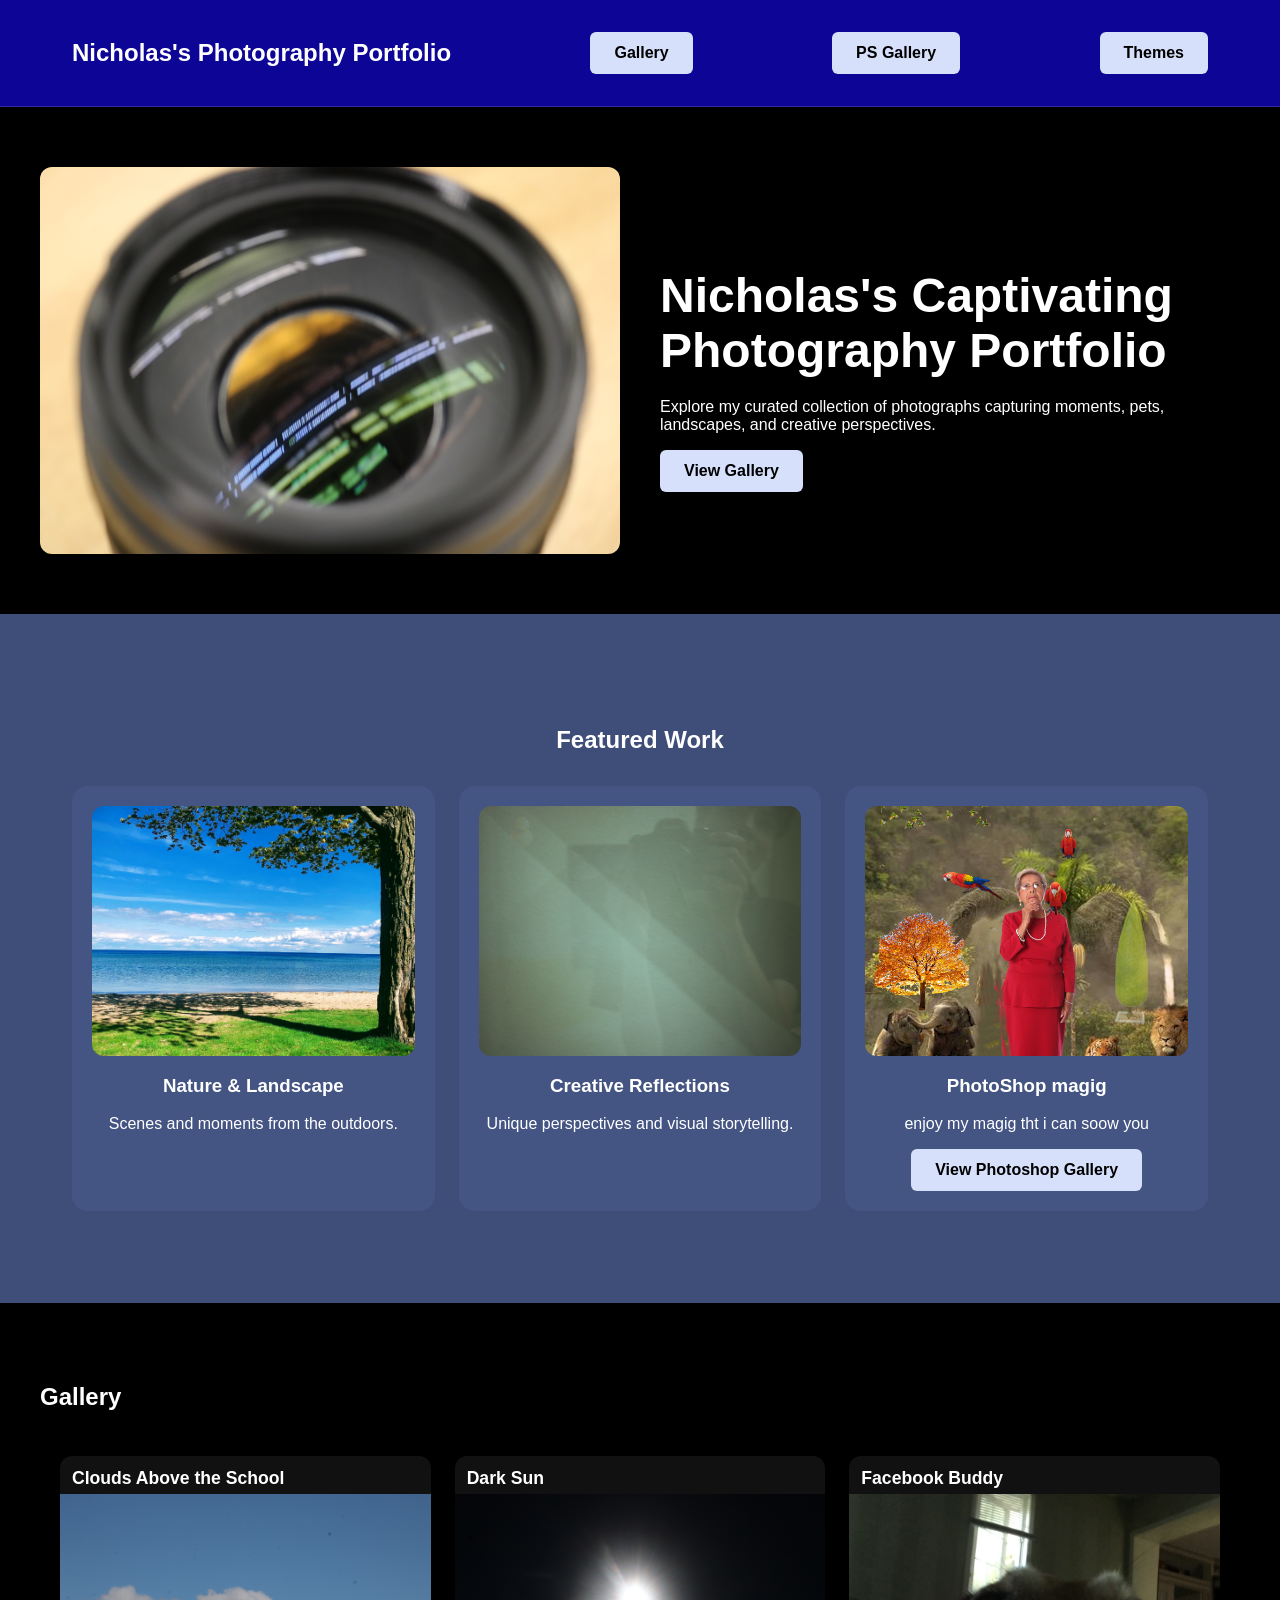
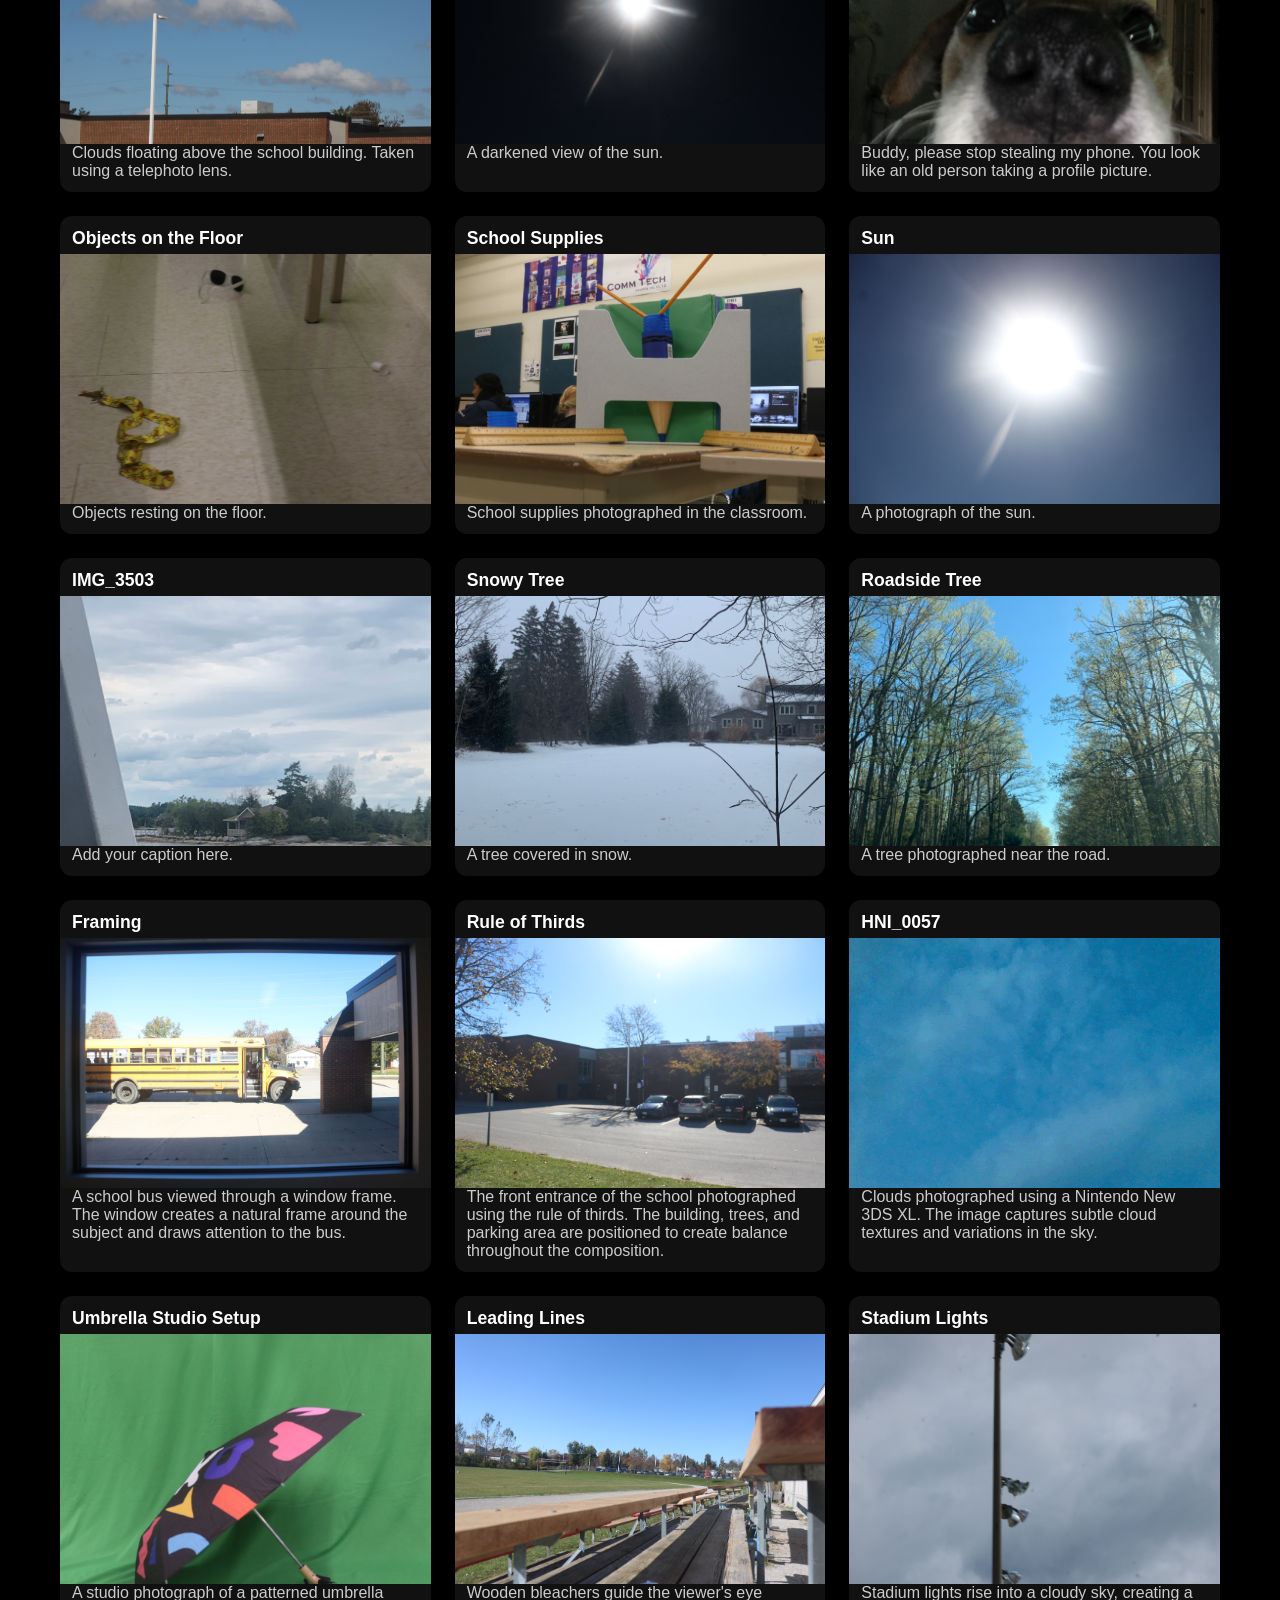
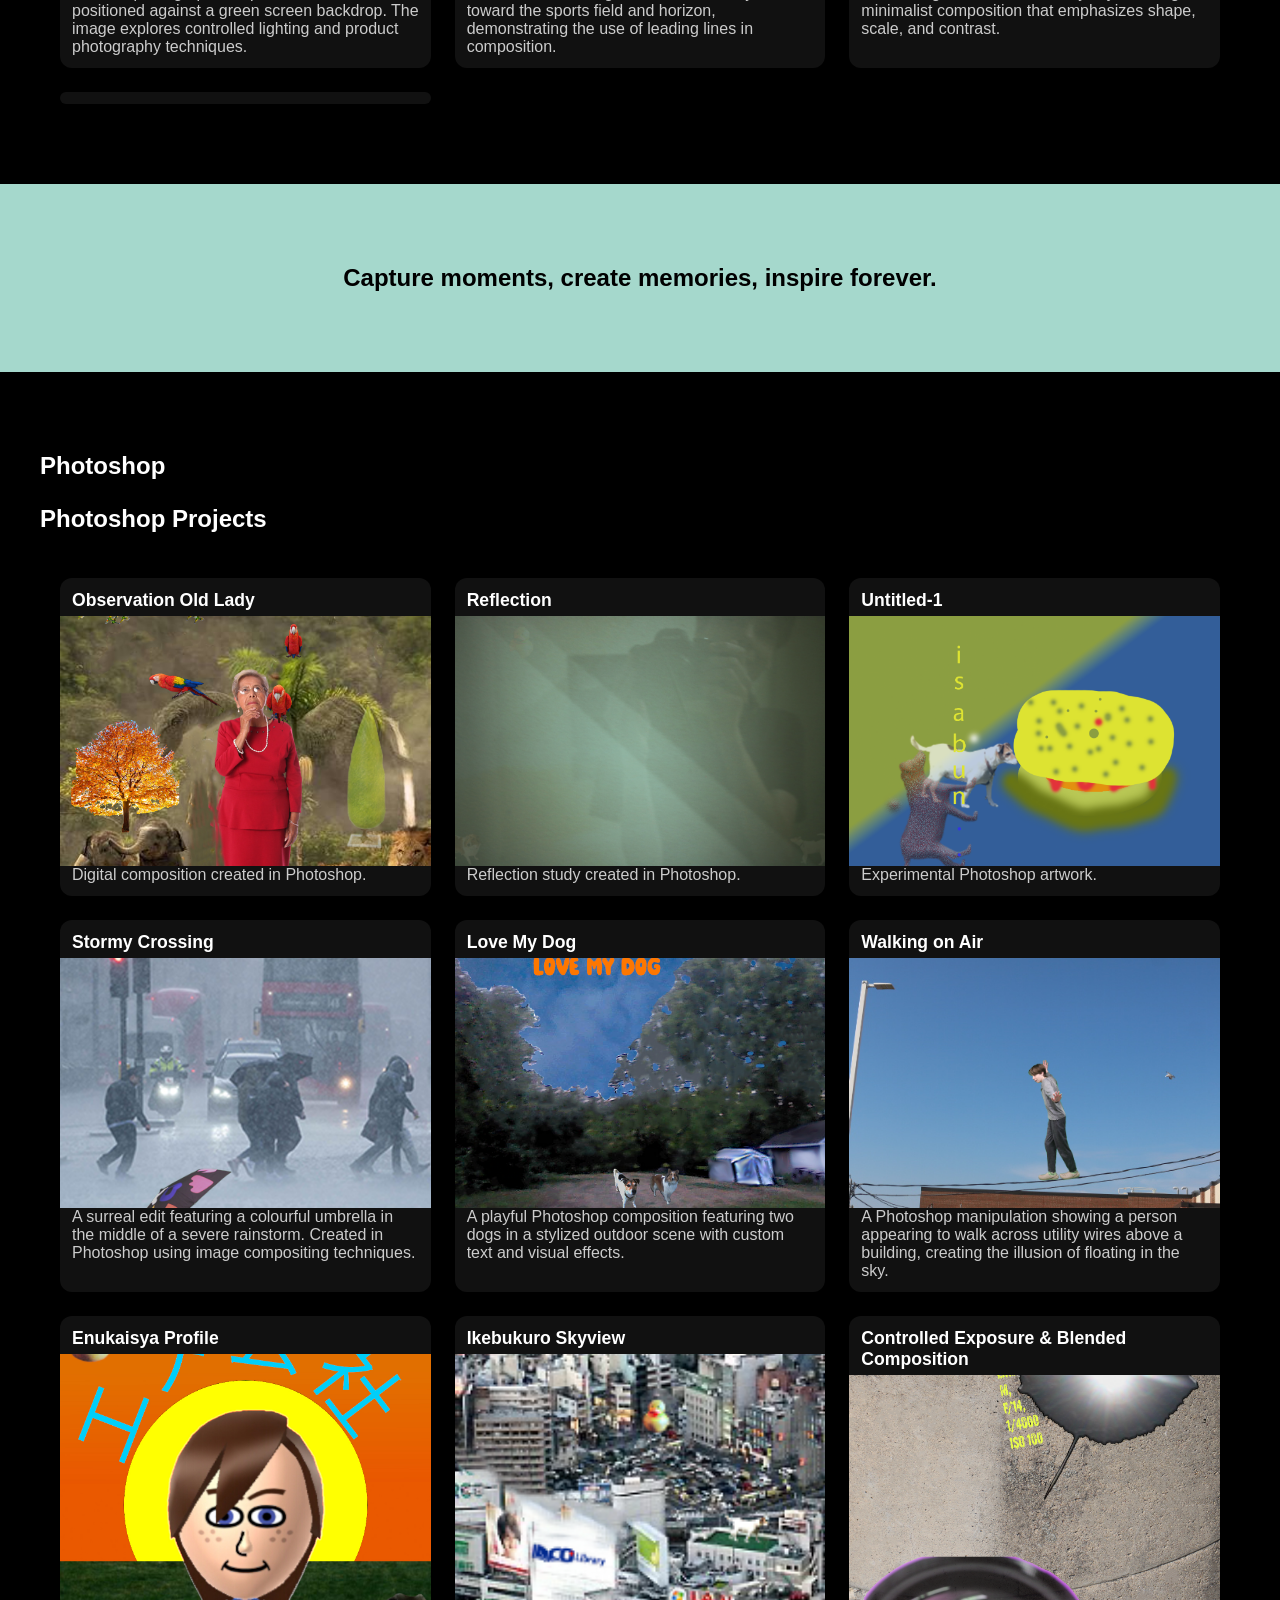
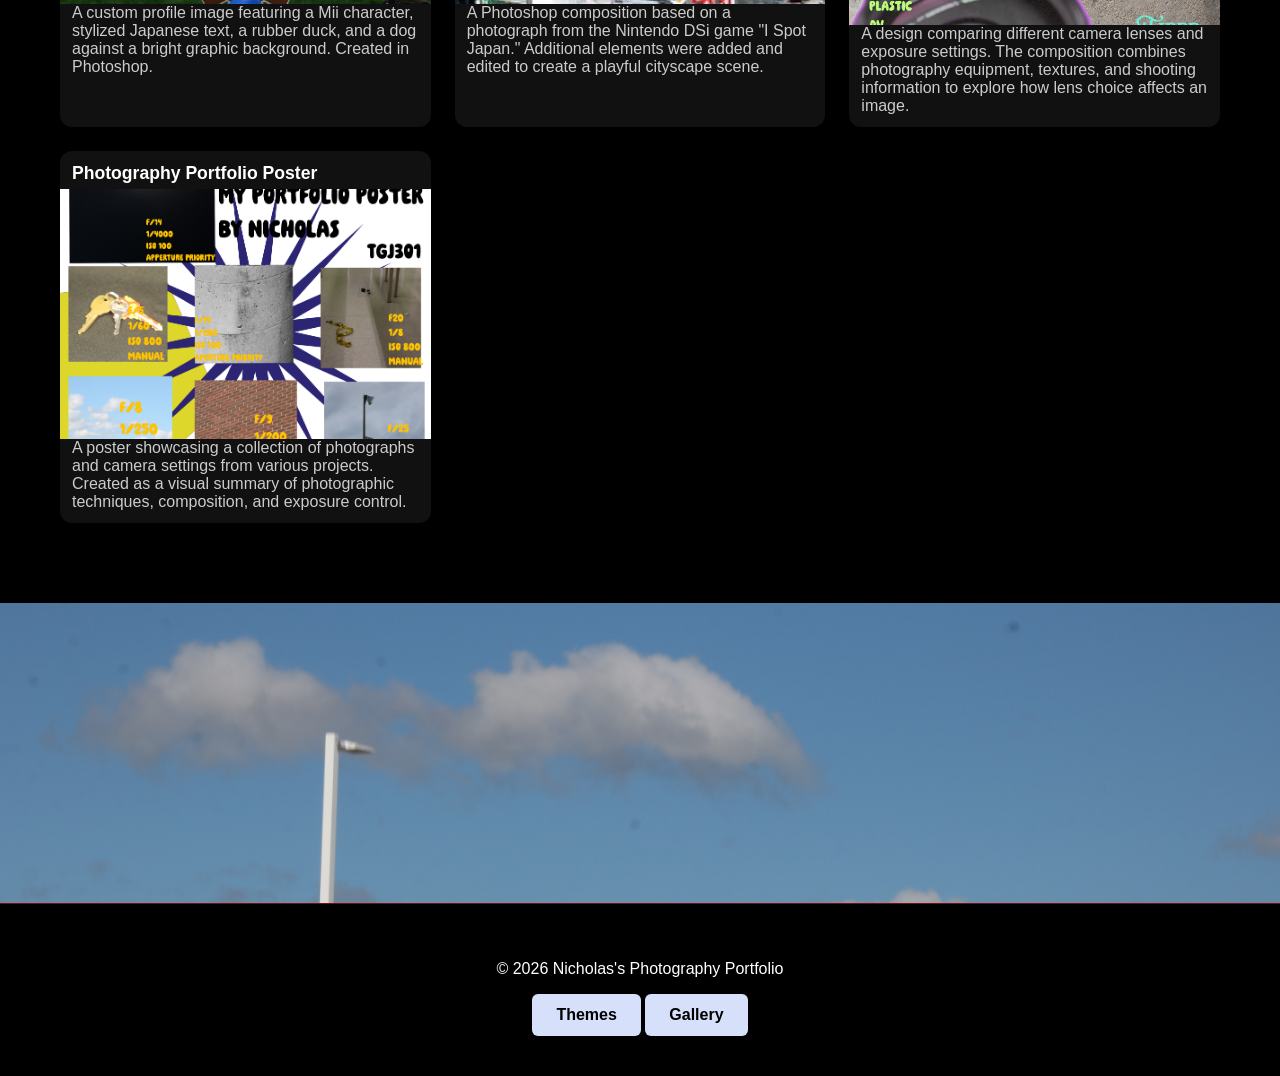
<file: index.html>
<!DOCTYPE html>
<html lang="en">
<head>
    <meta charset="UTF-8">
    <meta name="viewport" content="width=device-width, initial-scale=1.0">

    <title>Nicholas's Photography Portfolio</title>

    <link rel="stylesheet" href="assets/site.css">

</head>
<body>

<header>
    <div class="container">
        <nav>
            <div class="logo">Nicholas's Photography Portfolio</div>
            <a href="#gallery" class="btn">Gallery</a>
            <a href="#Photoshop" class="btn">PS Gallery</a>
            <a href="themes.html" class="btn">Themes</a>
        </nav>
    </div>
</header>

<section class="container hero">

    <img src="images/cam_lenes.JPG" alt="Camera Lens">

    <div>
        <h1>Nicholas's Captivating Photography Portfolio</h1>

        <p>
            Explore my curated collection of photographs capturing moments,
            pets, landscapes, and creative perspectives.
        </p>

        <a href="#gallery" class="btn">View Gallery</a>
    </div>

</section>

<section class="featured">

    <div class="container">

        <h2>Featured Work</h2>

        <div class="cards">

            <div class="card">
                 <img src="images/Beach_Landscape_effects.jpg" alt="Nature and Landscape">
                <h3>Nature & Landscape</h3>
                <p>Scenes and moments from the outdoors.</p>
            </div>

               <div class="card">
                <img src="images/reflection.png" alt="Creative Reflection">
                <h3>Creative Reflections</h3>
                <p>Unique perspectives and visual storytelling.</p>
            </div>
            <div class="card">
                <img src="images/observation old lady.png">
                <h3>PhotoShop magig</h3>
                <p>enjoy my magig tht i can soow you</p>
                <a href="#Photoshop" class="btn">View Photoshop Gallery</a>
            </div>

        </div>

    </div>

</section>

<section id="gallery" class="container gallery">

    <h2>Gallery</h2>

   <div class="gallery-grid">

    <div class="photo-card">
        <h3>Clouds Above the School</h3>
        <img src="images/building_clouds.JPG" alt="Clouds">
        <div class="caption">
            Clouds floating above the school building. Taken using a telephoto lens.
        </div>
    </div>

    <div class="photo-card">
        <h3>Dark Sun</h3>
        <img src="images/dark_sun.JPG" alt="Dark Sun">
        <div class="caption">
            A darkened view of the sun.
        </div>
    </div>

    <div class="photo-card">
        <h3>Facebook Buddy</h3>
        <img src="images/facebook_buddy.jpg" alt="Facebook Buddy">
        <div class="caption">
            Buddy, please stop stealing my phone. You look like an old person taking a profile picture.
        </div>
    </div>

    <div class="photo-card">
        <h3>Objects on the Floor</h3>
        <img src="images/objects_on_floor.JPG" alt="Objects on Floor">
        <div class="caption">
            Objects resting on the floor.
        </div>
    </div>

    <div class="photo-card">
        <h3>School Supplies</h3>
        <img src="images/school_supplies.JPG" alt="School Supplies">
        <div class="caption">
            School supplies photographed in the classroom.
        </div>
    </div>

    <div class="photo-card">
        <h3>Sun</h3>
        <img src="images/sun.JPG" alt="Sun">
        <div class="caption">
            A photograph of the sun.
        </div>
    </div>

    <div class="photo-card">
        <h3>IMG_3503</h3>
        <img src="images/IMG_3503.jpg" alt="IMG_3503">
        <div class="caption">
            Add your caption here.
        </div>
    </div>

    <div class="photo-card">
        <h3>Snowy Tree</h3>
        <img src="images/sowny_tree.JPG" alt="Snowy Tree">
        <div class="caption">
            A tree covered in snow.
        </div>
    </div>

    <div class="photo-card">
        <h3>Roadside Tree</h3>
        <img src="images/roda_tree.JPG" alt="Roadside Tree">
        <div class="caption">
            A tree photographed near the road.
        </div>
    </div>
    <div class="photo-card">
    <h3>Framing</h3>
    <img src="images/Framing.JPG" alt="School bus framed by a window">
    <div class="caption">
        A school bus viewed through a window frame. The window creates a natural frame around the subject and draws attention to the bus.
    </div>
    </div>

    <div class="photo-card">
        <h3>Rule of Thirds</h3>
        <img src="images/Rule of Thirds.JPG" alt="Front of the school">
        <div class="caption">
            The front entrance of the school photographed using the rule of thirds. The building, trees, and parking area are positioned to create balance throughout the composition.
        </div>
    </div>

    <div class="photo-card">
        <h3>HNI_0057</h3>
        <img src="images/cloud_study_3ds.JPG" alt="Clouds">
        <div class="caption">
            Clouds photographed using a Nintendo New 3DS XL. The image captures subtle cloud textures and variations in the sky.
        </div>
    </div>
    <div class="photo-card">
        <h3>Umbrella Studio Setup</h3>
        <img src="images/patterned_umbrella_source.JPG" alt="Umbrella Studio Setup">
        <div class="caption">
            A studio photograph of a patterned umbrella positioned against a green screen backdrop. The image explores controlled lighting and product photography techniques.
        </div>
    </div>

    <div class="photo-card">
        <h3>Leading Lines</h3>
        <img src="images/Leading Lines.JPG" alt="Leading Lines">
        <div class="caption">
            Wooden bleachers guide the viewer's eye toward the sports field and horizon, demonstrating the use of leading lines in composition.
        </div>
    </div>

    <div class="photo-card">
        <h3>Stadium Lights</h3>
        <img src="images/stadium_lights.JPG" alt="Stadium Lights">
        <div class="caption">
            Stadium lights rise into a cloudy sky, creating a minimalist composition that emphasizes shape, scale, and contrast.
        </div>
    </div>
    <div class="photo-card">
        <h3>

</div>

</section>

<section class="quote">
    <h2>Capture moments, create memories, inspire forever.</h2>
</section>
<section id="Photoshop" class="container gallery">

    <h2>Photoshop</h2>
<section>
    <h2>Photoshop Projects</h2>

    <div class="gallery-grid">

        <div class="photo-card">
            <h3>Observation Old Lady</h3>
            <img src="images/observation old lady.png" alt="Observation Old Lady">
            <div class="caption">
                Digital composition created in Photoshop.
            </div>
        </div>

        <div class="photo-card">
            <h3>Reflection</h3>
            <img src="images/reflection.png" alt="Reflection">
            <div class="caption">
                Reflection study created in Photoshop.
            </div>
        </div>

        <div class="photo-card">
            <h3>Untitled-1</h3>
            <img src="images/Untitled-1.png" alt="Untitled-1">
            <div class="caption">
                Experimental Photoshop artwork.
            </div>
        </div>
        <div class="photo-card">
            <h3>Stormy Crossing</h3>
            <img src="images/stormy_crossing.png" alt="Stormy Crossing">
            <div class="caption">
                A surreal edit featuring a colourful umbrella in the middle of a severe rainstorm. Created in Photoshop using image compositing techniques.
            </div>
        </div>

        <div class="photo-card">
            <h3>Love My Dog</h3>
            <img src="images/love_my_dog.png" alt="Love My Dog">
            <div class="caption">
                A playful Photoshop composition featuring two dogs in a stylized outdoor scene with custom text and visual effects.
            </div>
        </div>

        <div class="photo-card">
            <h3>Walking on Air</h3>
            <img src="images/walking_on_air.png" alt="Walking on Air">
            <div class="caption">
                A Photoshop manipulation showing a person appearing to walk across utility wires above a building, creating the illusion of floating in the sky.
            </div>
        </div>
        <div class="photo-card">
            <h3>Enukaisya Profile</h3>
            <img src="images/Enukaisya-flag.jpg" alt="Enukaisya Profile">
            <div class="caption">
                A custom profile image featuring a Mii character, stylized Japanese text, a rubber duck, and a dog against a bright graphic background. Created in Photoshop.
            </div>
        </div>
        <div class="photo-card">
            <h3>Ikebukuro Skyview</h3>
            <img src="images/IKEBUKURO SKYVIEW.png" alt="Ikebukuro Skyview">
            <div class="caption">
                A Photoshop composition based on a photograph from the Nintendo DSi game "I Spot Japan." Additional elements were added and edited to create a playful cityscape scene.
            </div>
        </div>
        <div class="photo-card">
            <h3>Controlled Exposure & Blended Composition</h3>
            <img src="images/Controlled Exposure & Blended Composition.png" alt="Controlled Exposure and Blended Composition">
            <div class="caption">
                A design comparing different camera lenses and exposure settings. The composition combines photography equipment, textures, and shooting information to explore how lens choice affects an image.
            </div>
        </div>
        <div class="photo-card">
            <h3>Photography Portfolio Poster</h3>
            <img src="images/Portfolio Poster.png" alt="Photography Portfolio Poster">
            <div class="caption">
                A poster showcasing a collection of photographs and camera settings from various projects. Created as a visual summary of photographic techniques, composition, and exposure control.
            </div>
        </div>

    </div>
    
</section>

</section>

<section class="banner"></section>

<footer>
    <p>© 2026 Nicholas's Photography Portfolio</p>
    <a href="themes.html" class="btn">Themes</a>
    <a href="#gallery" class="btn">Gallery</a>
</footer>

</body>
</html>
</file>
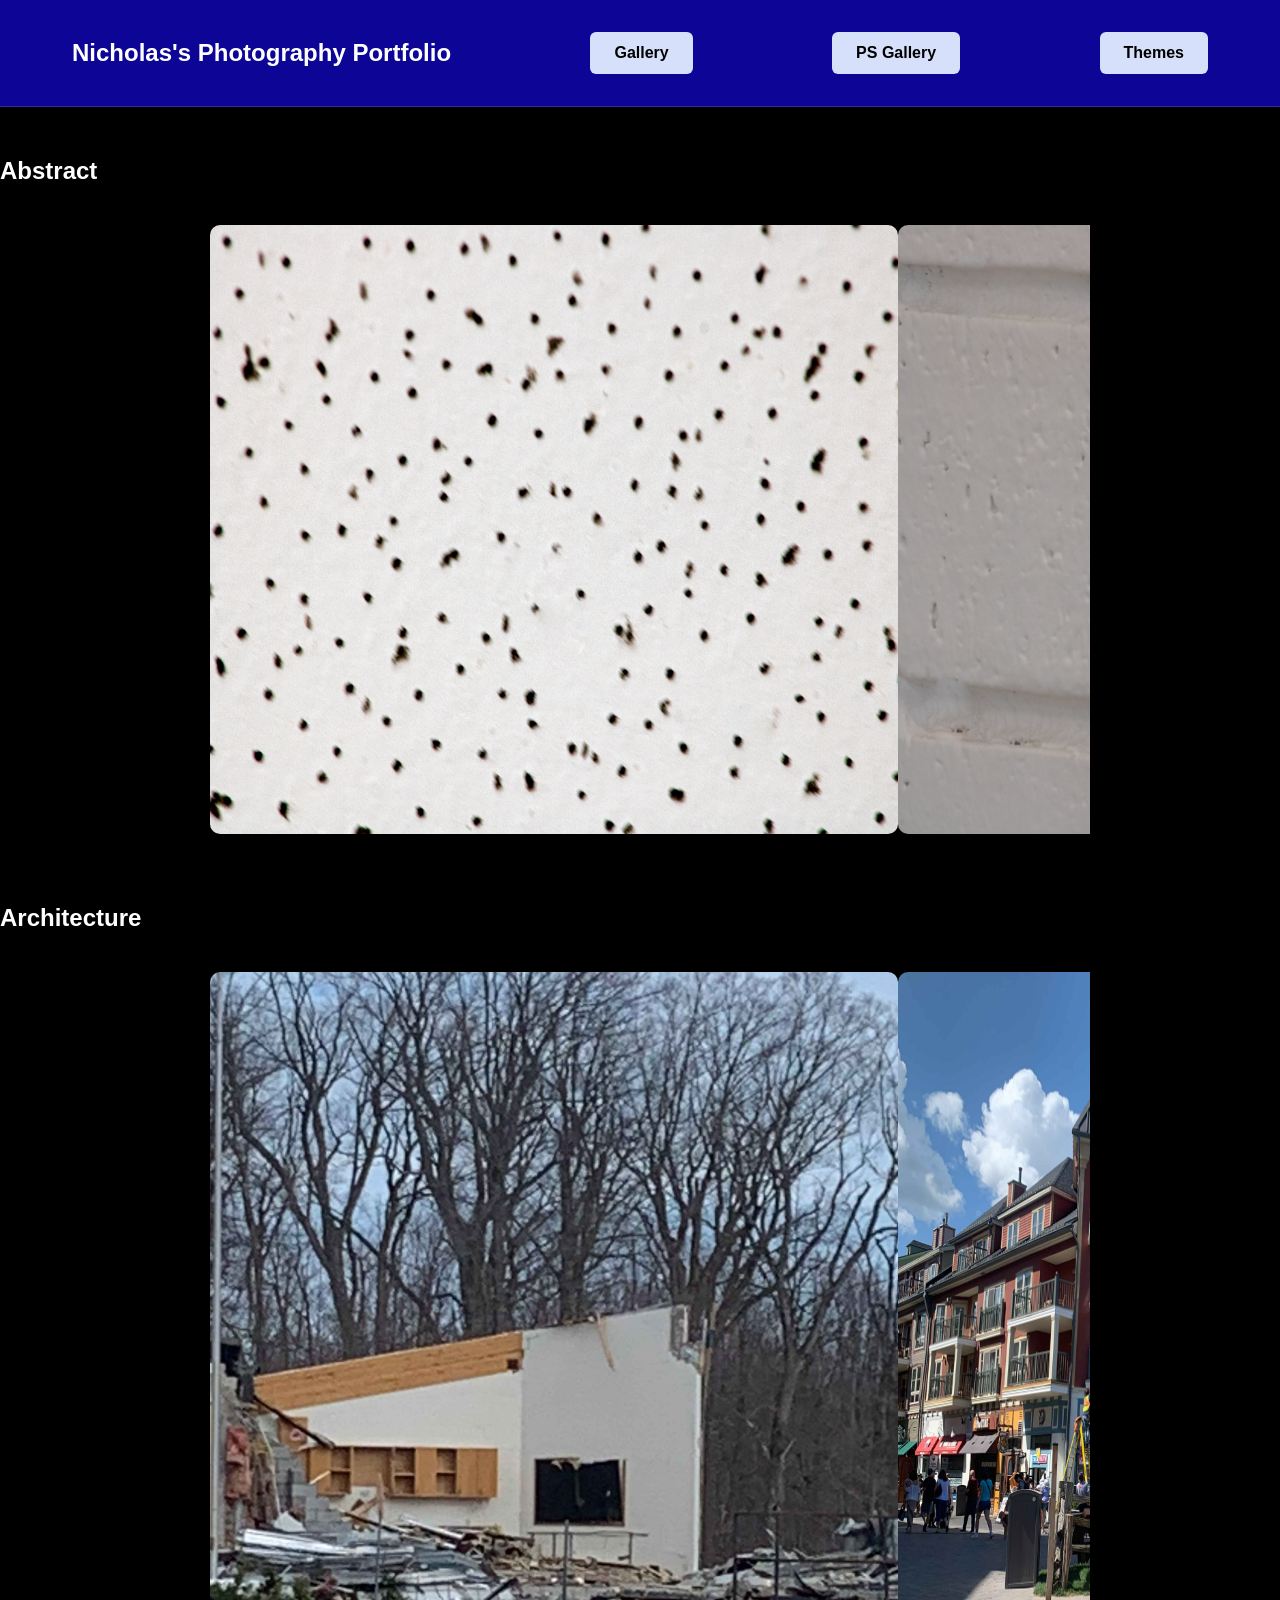
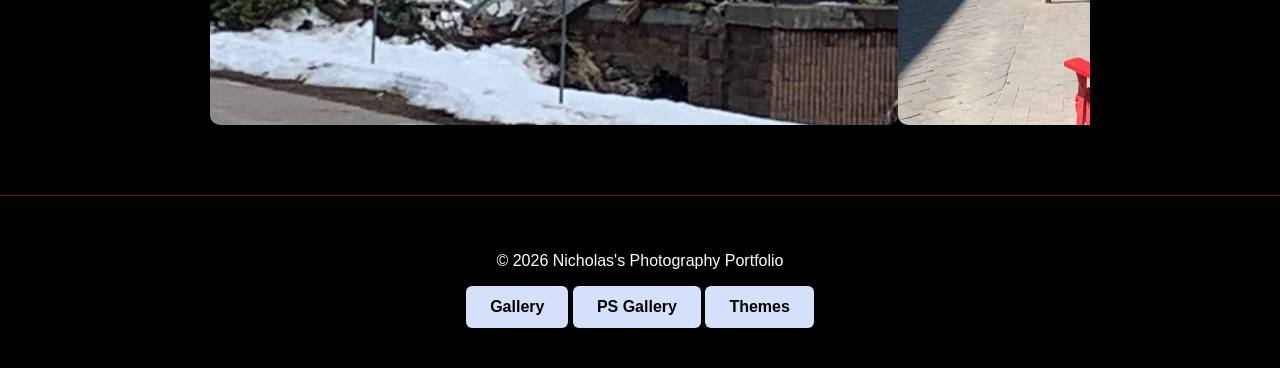
<file: themes.html>
<!DOCTYPE html>
<html lang="en">
<head>
    <meta charset="UTF-8">
    <meta name="viewport" content="width=device-width, initial-scale=1.0">

    <title>Nicholas's Photography Portfolio</title>

    <link rel="stylesheet" href="assets/site.css">
</head>
<body>

<header>
    <div class="container">
        <nav>
            <div class="logo">Nicholas's Photography Portfolio</div>
            <a href="index.html%20#gallery" class="btn">Gallery</a>
            <a href="index.html%20#Photoshop" class="btn">PS Gallery</a>
            <a href="themes.html" class="btn">Themes</a>
        </nav>
    </div>
</header>

<section class="theme-section">
    <h2>Abstract </h2>

    <div class="carousel" id="abstract">
        <div class="carousel-track">
            <img src="images/Themes/20261112-002.png" alt=" 1">
            <img src="images/Themes/20261112-004.png" alt="Nature 2">
            <img src="images/Themes/20261112-008.png" alt="Nature 3">
            <img src="images/Themes/20261112-011.png" alt="null">
        </div>
    </div>
</section>

<section class="theme-section">
    <h2>Architecture</h2>

    <div class="carousel" id="ArchitectureCarousel">
        <div class="carousel-track">
            <img src="images/Themes/IMG_4533.jpg" alt="Architecture 3">
            <!-- <img src="images/Themes/IMG_2284.JPG" alt="Architecture"> -->
            <img src="images/Themes/IMG_0445.jpg" alt="Architecture 1">
            <img src="images/Themes/IMG_0933.jpg" alt="Architecture 2">
            <img src="images/Themes/003.JPG" alt="Architecture 4">
            <img src="images/Themes/008.JPG" alt="Architecture 5">
            <img src="images/Themes/012.JPG" alt="Architecture 6">
            <img src="images/Themes/006.JPG" alt="Architecture 2">
        </div>

    </div>
</section>

<footer>
    <p>© 2026 Nicholas's Photography Portfolio</p>
        <a href="index.html%20#gallery" class="btn">Gallery</a>
        <a href="index.html%20#Photoshop" class="btn">PS Gallery</a>
        <a href="themes.html" class="btn">Themes</a>
</footer>

</body>
</html>
</file>
<file: assets/site.css>
:root {
    --dark: #000000;
    --card: #3f4e79;
    --card-hover: #455583;
    --light: #d6e0fa;
    --mint: #a5d8cc;
    --white: #ffffff;
}

* {
    box-sizing: border-box;
}

body {
    margin: 0;
    background: var(--dark);
    color: var(--white);
    font-family: "Libre Franklin", Arial, sans-serif;
}

.container {
    max-width: 1200px;
    margin: 0 auto;
    padding: 32px;
}

/* Header */

header {
    background: #1308deac;
    border-bottom: 1px solid rgba(255,255,255,.15);
}

nav {
    display: flex;
    justify-content: space-between;
    align-items: center;
}

.logo {
    font-size: 1.5rem;
    font-weight: bold;
}

/* Hero */

.hero {
    display: grid;
    grid-template-columns: 1fr 1fr;
    gap: 40px;
    align-items: center;
    padding: 60px 0;
}

.hero img {
    width: 100%;
    border-radius: 12px;
}

.hero h1 {
    font-size: 3rem;
    margin-bottom: 20px;
}

/* Button */

.btn {
    display: inline-block;
    padding: 12px 24px;
    background: var(--light);
    color: #000;
    text-decoration: none;
    border-radius: 6px;
    font-weight: bold;
}

/* Featured Work */

.featured {
    background: var(--card);
    text-align: center;
    padding: 60px 0;
}

.cards {
    display: grid;
    grid-template-columns: repeat(auto-fit, minmax(300px, 1fr));
    gap: 24px;
    margin-top: 32px;
}

.card {
    background: var(--card-hover);
    padding: 20px;
    border-radius: 16px;
}

.card img {
    width: 100%;
    height: 250px;
    object-fit: cover;
    border-radius: 12px;
}

.card h3 {
    margin-top: 15px;
}

/* Gallery */

.gallery {
    padding: 60px 0;
}

.gallery h2 {
    margin-bottom: 25px;
}

.gallery-grid {
    display: grid;
    grid-template-columns: repeat(auto-fill, minmax(320px, 1fr));
    gap: 24px;
    padding: 20px;
}

.photo-card {
    background: #111;
    border-radius: 12px;
    overflow: hidden;
}

.photo-card img {
    width: 100%;
    height: 250px;
    object-fit: cover;
    display: block;
}

.photo-card h3 {
    margin: 12px 12px 5px;
    font-size: 1.1rem;
}

.photo-card .caption {
    margin: 0 12px 12px;
    color: #ccc;
}


/* Quote */

.quote {
    background: var(--mint);
    color: #000;
    text-align: center;
    padding: 60px 30px;
}
.theme-section {
    margin: 50px 0;
}
.carousel {
    position: relative;
    overflow: hidden;
    width: 100%;
    max-width: 900px;
    margin: auto;
}

.carousel-track {
    display: flex;
    transition: transform 0.4s ease;
}

.carousel-track img {
    flex: 0 0 100%;
    width: 100%;
    border-radius: 10px;
}

.carousel {
    display: flex;
    overflow-x: auto;
    gap: 20px;
    scroll-snap-type: x mandatory;

    padding: 20px;
}

.carousel img {
    flex: 0 0 80%;
    max-width: 80%;
    border-radius: 10px;
    scroll-snap-align: center;
}

.carousel::-webkit-scrollbar {
    height: 10px;
}

.carousel::-webkit-scrollbar-thumb {
    background: #666;
    border-radius: 5px;
}

.prev,
.next {
    position: absolute;
    top: 50%;
    transform: translateY(-50%);
    background: rgba(0,0,0,0.6);
    color: white;
    border: none;
    padding: 10px 15px;
    cursor: pointer;
    z-index: 2;
}

.prev {
    left: 10px;
}

.next {
    right: 10px;
}
/* Banner */

.banner {
    height: 300px;
    background: url("../images/building_clouds.JPG") center center / cover no-repeat;
}

/* Footer */

footer {
    text-align: center;
    padding: 40px;
    border-top: 1px solid rgba(236, 25, 25, 0.527);
}

/* Mobile */

@media (max-width: 768px) {

    .hero {
        grid-template-columns: 1fr;
    }

    .hero h1 {
        font-size: 2.2rem;
    }

    .gallery-grid {
        grid-template-columns: 1fr;
    }
}
</file>
